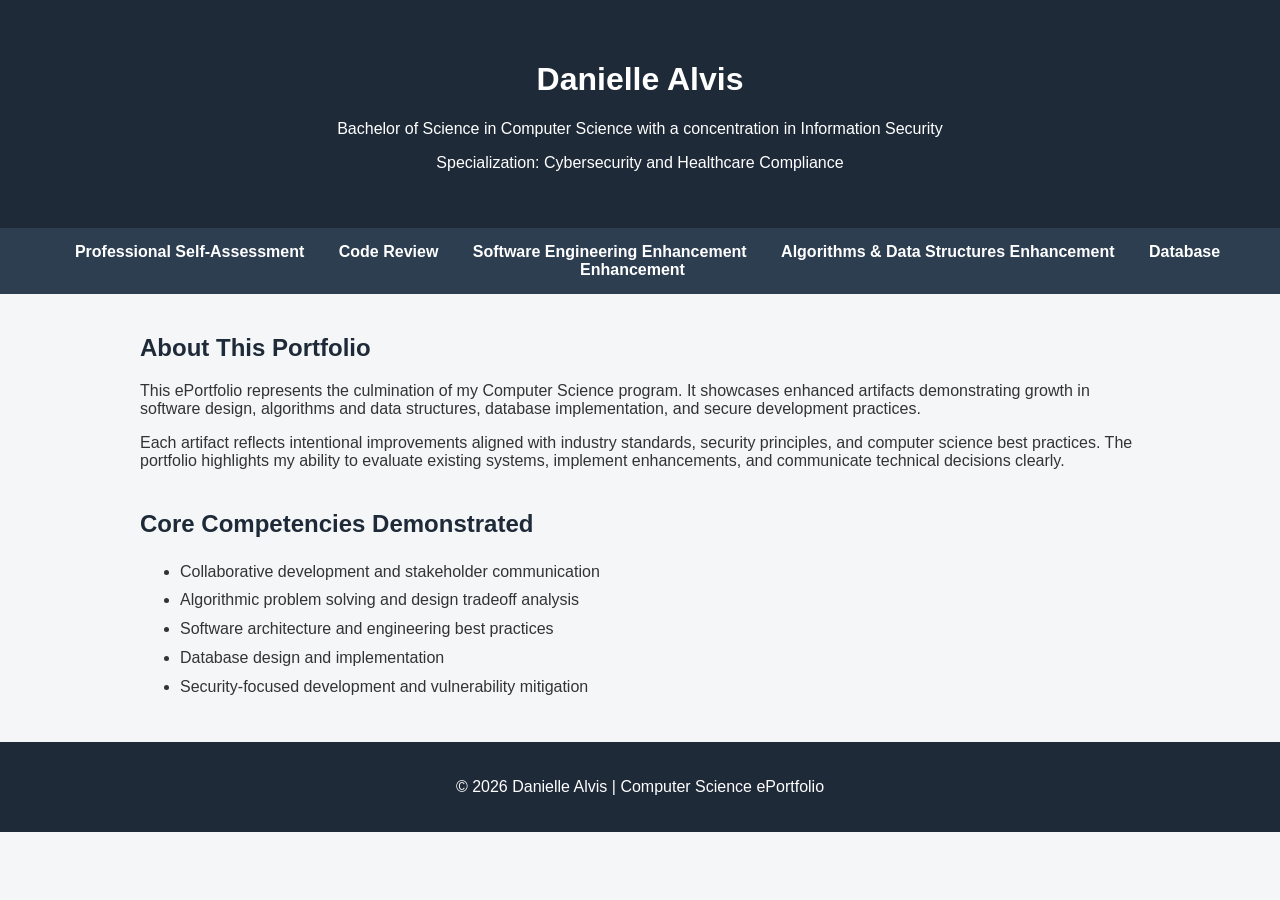
<file: index.html>
<!DOCTYPE html>
<html lang="en">
<head>
    <meta charset="UTF-8">
    <title>Danielle Alvis | Computer Science ePortfolio</title>
    <meta name="viewport" content="width=device-width, initial-scale=1.0">
    <link rel="stylesheet" href="styles.css">
</head>

<body>

<header>
    <h1>Danielle Alvis</h1>
    <p>Bachelor of Science in Computer Science with a concentration in Information Security</p>
    <p>Specialization: Cybersecurity and Healthcare Compliance</p>
</header>

<nav>
    <a href="self-assessment.html">Professional Self-Assessment</a>
    <a href="code-review.html">Code Review</a>
    <a href="artifact1.html">Software Engineering Enhancement</a>
    <a href="artifact2.html">Algorithms & Data Structures Enhancement</a>
    <a href="artifact3.html">Database Enhancement</a>
</nav>

<section class="intro">
    <h2>About This Portfolio</h2>
    <p>
        This ePortfolio represents the culmination of my Computer Science program.
        It showcases enhanced artifacts demonstrating growth in software design,
        algorithms and data structures, database implementation, and secure development practices.
    </p>

    <p>
        Each artifact reflects intentional improvements aligned with industry standards,
        security principles, and computer science best practices.
        The portfolio highlights my ability to evaluate existing systems,
        implement enhancements, and communicate technical decisions clearly.
    </p>
</section>

<section class="outcomes">
    <h2>Core Competencies Demonstrated</h2>
    <ul>
        <li>Collaborative development and stakeholder communication</li>
        <li>Algorithmic problem solving and design tradeoff analysis</li>
        <li>Software architecture and engineering best practices</li>
        <li>Database design and implementation</li>
        <li>Security-focused development and vulnerability mitigation</li>
    </ul>
</section>

<footer>
    <p>© 2026 Danielle Alvis | Computer Science ePortfolio</p>
</footer>

</body>
</html>
</file>
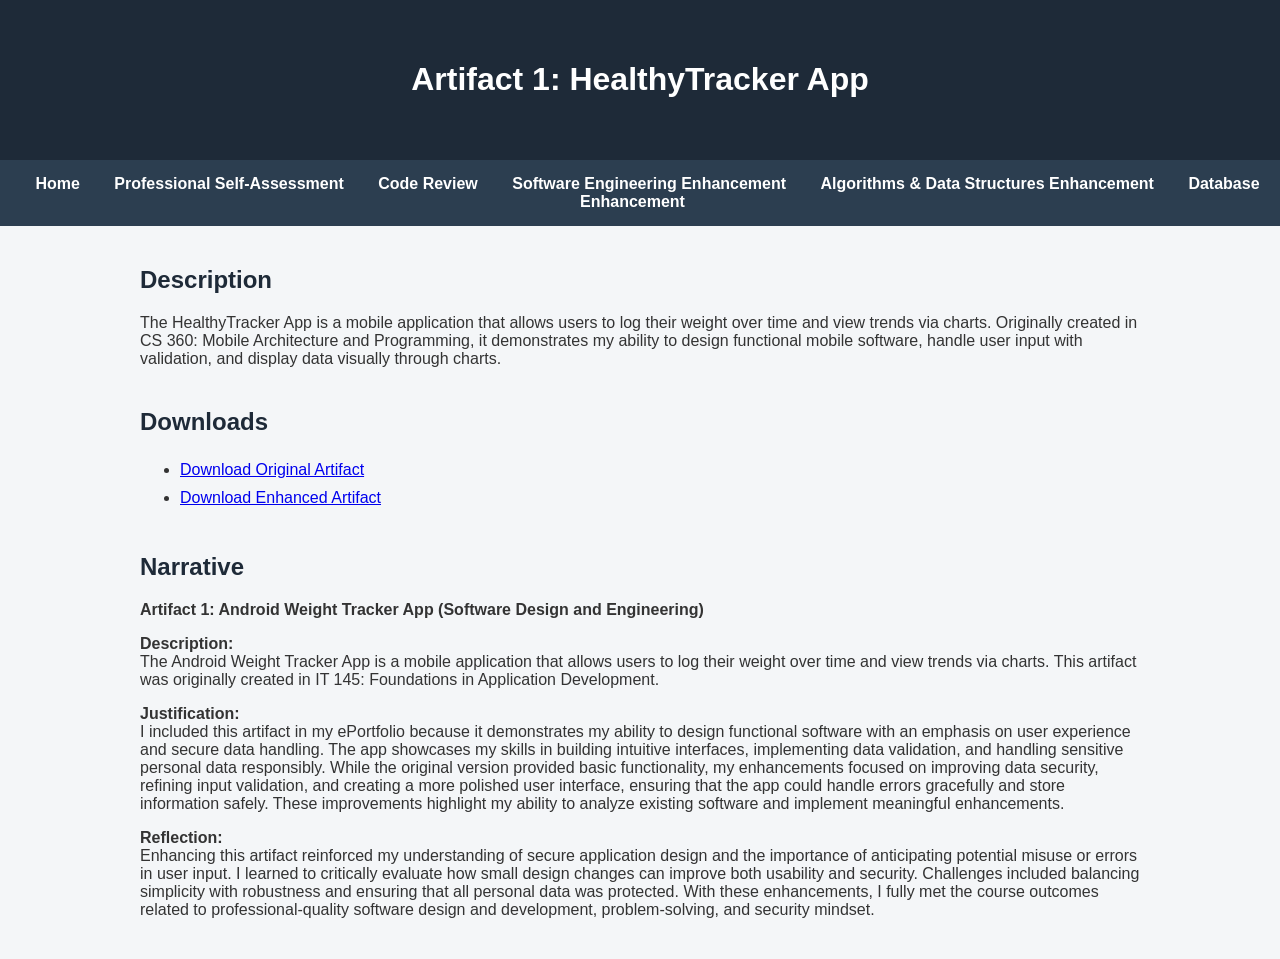
<file: artifact1.html>
<!DOCTYPE html>
<html lang="en">
<head>
    <meta charset="UTF-8">
    <meta name="viewport" content="width=device-width, initial-scale=1.0">
    <title>Artifact 1: HealthyTracker</title>
    <link rel="stylesheet" href="styles.css">
</head>
<body>
<header>
    <h1>Artifact 1: HealthyTracker App</h1>
</header>
<nav>
    <a href="index.html">Home</a>
    <a href="self-assessment.html">Professional Self-Assessment</a>
    <a href="code-review.html">Code Review</a>
    <a href="artifact1.html">Software Engineering Enhancement</a>
    <a href="artifact2.html">Algorithms & Data Structures Enhancement</a>
    <a href="artifact3.html">Database Enhancement</a>
</nav>
    <section>
        <h2>Description</h2>
        <p>The HealthyTracker App is a mobile application that allows users to log their weight over time and view trends via charts. 
        Originally created in CS 360: Mobile Architecture and Programming, it demonstrates my ability to design functional mobile software, handle user input with validation, 
        and display data visually through charts.</p>
    </section>

    <section>
        <h2>Downloads</h2>
        <ul>
            <li><a href="HealthyTracker.zip" download>Download Original Artifact</a></li>
            <li><a href="HealthyTracker_Enhanced.zip" download>Download Enhanced Artifact</a></li>
        </ul>
    </section>

    <section>
        <h2>Narrative</h2>

        <p><strong>Artifact 1: Android Weight Tracker App (Software Design and Engineering)</strong></p>

        <p><strong>Description:</strong><br>
        The Android Weight Tracker App is a mobile application that allows users to log their weight over time and view trends via charts. This artifact was originally created in IT 145: Foundations in Application Development.</p>

        <p><strong>Justification:</strong><br>
        I included this artifact in my ePortfolio because it demonstrates my ability to design functional software with an emphasis on user experience and secure data handling. The app showcases my skills in building intuitive interfaces, implementing data validation, and handling sensitive personal data responsibly. While the original version provided basic functionality, my enhancements focused on improving data security, refining input validation, and creating a more polished user interface, ensuring that the app could handle errors gracefully and store information safely. These improvements highlight my ability to analyze existing software and implement meaningful enhancements.</p>

        <p><strong>Reflection:</strong><br>
        Enhancing this artifact reinforced my understanding of secure application design and the importance of anticipating potential misuse or errors in user input. I learned to critically evaluate how small design changes can improve both usability and security. Challenges included balancing simplicity with robustness and ensuring that all personal data was protected. With these enhancements, I fully met the course outcomes related to professional-quality software design and development, problem-solving, and security mindset.</p>
    </section>
</body>
</html>
</file>
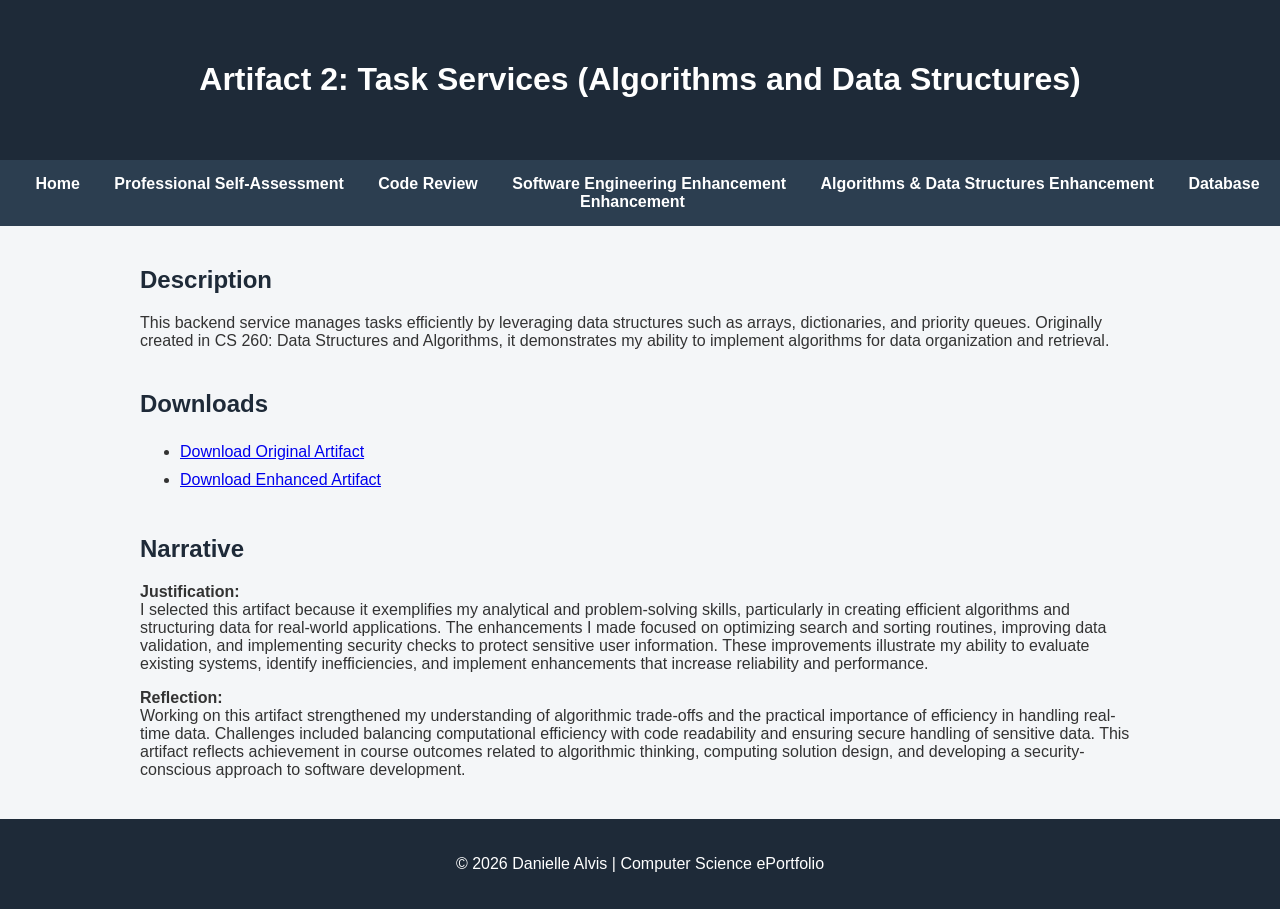
<file: artifact2.html>
<!DOCTYPE html>
<html lang="en">
<head>
    <meta charset="UTF-8">
    <meta name="viewport" content="width=device-width, initial-scale=1.0">
    <title>Artifact 2: Task Services | Danielle Alvis</title>
    <link rel="stylesheet" href="styles.css">
</head>
<body>

<header>
    <h1>Artifact 2: Task Services (Algorithms and Data Structures)</h1>
</header>

<nav>
    <a href="index.html">Home</a>
    <a href="self-assessment.html">Professional Self-Assessment</a>
    <a href="code-review.html">Code Review</a>
    <a href="artifact1.html">Software Engineering Enhancement</a>
    <a href="artifact2.html">Algorithms & Data Structures Enhancement</a>
    <a href="artifact3.html">Database Enhancement</a>
</nav>

<section>
    <h2>Description</h2>
    <p>
        This backend service manages tasks efficiently by leveraging data structures such as arrays, dictionaries, and priority queues. Originally created in CS 260: Data Structures and Algorithms, it demonstrates my ability to implement algorithms for data organization and retrieval.
    </p>
</section>

<section>
    <h2>Downloads</h2>
    <ul>
        <li><a href="TaskService.zip" download>Download Original Artifact</a></li>
        <li><a href="TaskService_Enhanced.zip" download>Download Enhanced Artifact</a></li>
    </ul>
</section>

<section>
    <h2>Narrative</h2>

    <p><strong>Justification:</strong><br>
    I selected this artifact because it exemplifies my analytical and problem-solving skills, particularly in creating efficient algorithms and structuring data for real-world applications. The enhancements I made focused on optimizing search and sorting routines, improving data validation, and implementing security checks to protect sensitive user information. These improvements illustrate my ability to evaluate existing systems, identify inefficiencies, and implement enhancements that increase reliability and performance.</p>

    <p><strong>Reflection:</strong><br>
    Working on this artifact strengthened my understanding of algorithmic trade-offs and the practical importance of efficiency in handling real-time data. Challenges included balancing computational efficiency with code readability and ensuring secure handling of sensitive data. This artifact reflects achievement in course outcomes related to algorithmic thinking, computing solution design, and developing a security-conscious approach to software development.
    </p>
</section>

<footer>
    <p>© 2026 Danielle Alvis | Computer Science ePortfolio</p>
</footer>

</body>
</html>
</file>
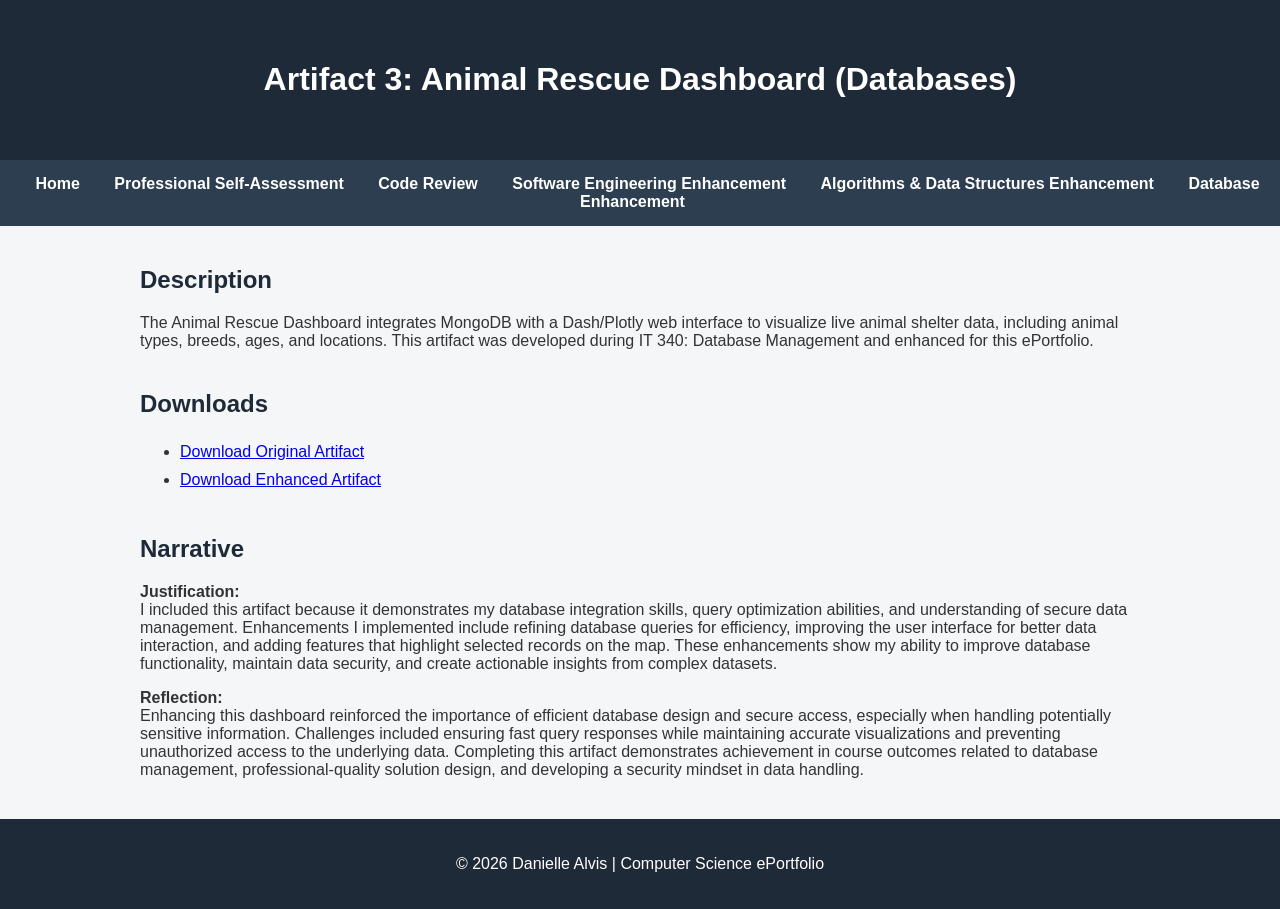
<file: artifact3.html>
<!DOCTYPE html>
<html lang="en">
<head>
    <meta charset="UTF-8">
    <meta name="viewport" content="width=device-width, initial-scale=1.0">
    <title>Artifact 3: Animal Rescue Dashboard | Danielle Alvis</title>
    <link rel="stylesheet" href="styles.css">
</head>
<body>

<header>
    <h1>Artifact 3: Animal Rescue Dashboard (Databases)</h1>
</header>

<nav>
    <a href="index.html">Home</a>
    <a href="self-assessment.html">Professional Self-Assessment</a>
    <a href="code-review.html">Code Review</a>
    <a href="artifact1.html">Software Engineering Enhancement</a>
    <a href="artifact2.html">Algorithms & Data Structures Enhancement</a>
    <a href="artifact3.html">Database Enhancement</a>
</nav>

<section>
    <h2>Description</h2>
    <p>
        The Animal Rescue Dashboard integrates MongoDB with a Dash/Plotly web interface to visualize live animal shelter data, including animal types, breeds, ages, and locations. This artifact was developed during IT 340: Database Management and enhanced for this ePortfolio.
    </p>
</section>

<section>
    <h2>Downloads</h2>
    <ul>
        <li><a href="ProjectTwoDashboard_Original.zip" download>Download Original Artifact</a></li>
        <li><a href="ProjectTwoDashboard_Enhanced.zip" download>Download Enhanced Artifact</a></li>
    </ul>
</section>

<section>
    <h2>Narrative</h2>

    <p><strong>Justification:</strong><br>
    I included this artifact because it demonstrates my database integration skills, query optimization abilities, and understanding of secure data management. Enhancements I implemented include refining database queries for efficiency, improving the user interface for better data interaction, and adding features that highlight selected records on the map. These enhancements show my ability to improve database functionality, maintain data security, and create actionable insights from complex datasets.
    </p>

    <p><strong>Reflection:</strong><br>
    Enhancing this dashboard reinforced the importance of efficient database design and secure access, especially when handling potentially sensitive information. Challenges included ensuring fast query responses while maintaining accurate visualizations and preventing unauthorized access to the underlying data. Completing this artifact demonstrates achievement in course outcomes related to database management, professional-quality solution design, and developing a security mindset in data handling.
    </p>
</section>

<footer>
    <p>© 2026 Danielle Alvis | Computer Science ePortfolio</p>
</footer>

</body>
</html>
</file>
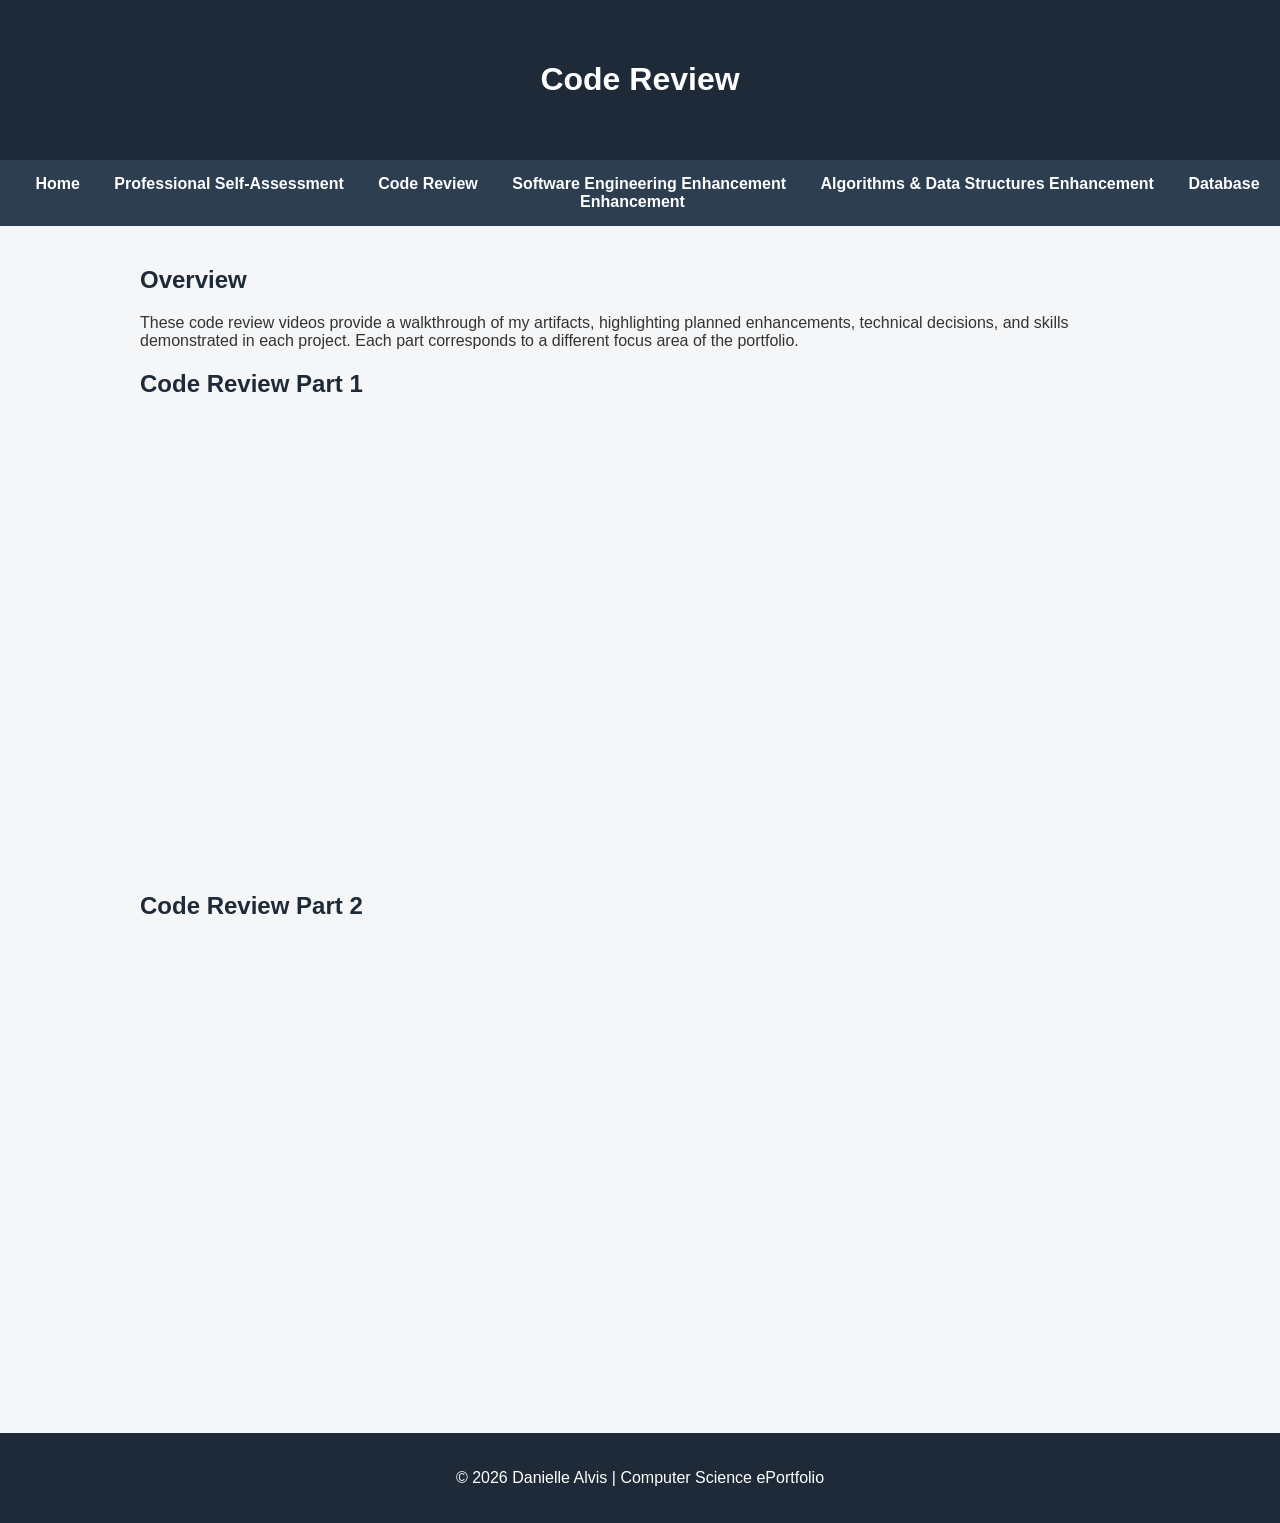
<file: code-review.html>
<!DOCTYPE html>
<html lang="en">
<head>
    <meta charset="UTF-8">
    <title>Code Review | Danielle Alvis</title>
    <meta name="viewport" content="width=device-width, initial-scale=1.0">
    <link rel="stylesheet" href="styles.css">
</head>
<body>

<header>
    <h1>Code Review</h1>
</header>

<nav>
    <a href="index.html">Home</a>
    <a href="self-assessment.html">Professional Self-Assessment</a>
    <a href="code-review.html">Code Review</a>
    <a href="artifact1.html">Software Engineering Enhancement</a>
    <a href="artifact2.html">Algorithms & Data Structures Enhancement</a>
    <a href="artifact3.html">Database Enhancement</a>
</nav>

<section>

    <h2>Overview</h2>
    <p>
        These code review videos provide a walkthrough of my artifacts, highlighting planned enhancements,
        technical decisions, and skills demonstrated in each project. Each part corresponds to a different
        focus area of the portfolio.
    </p>

    <h2>Code Review Part 1</h2>
    <iframe width="800" height="450" 
        src="https://www.youtube.com/embed/ijdCMbgbA9g" 
        title="Code Review Part 1" 
        frameborder="0" 
        allow="accelerometer; autoplay; clipboard-write; encrypted-media; gyroscope; picture-in-picture" 
        allowfullscreen>
    </iframe>

    <h2>Code Review Part 2</h2>
    <iframe width="800" height="450" 
        src="https://www.youtube.com/embed/yoQ47quXsp8" 
        title="Code Review Part 2" 
        frameborder="0" 
        allow="accelerometer; autoplay; clipboard-write; encrypted-media; gyroscope; picture-in-picture" 
        allowfullscreen>
    </iframe>

</section>

<footer>
    <p>© 2026 Danielle Alvis | Computer Science ePortfolio</p>
</footer>

</body>
</html>
</file>
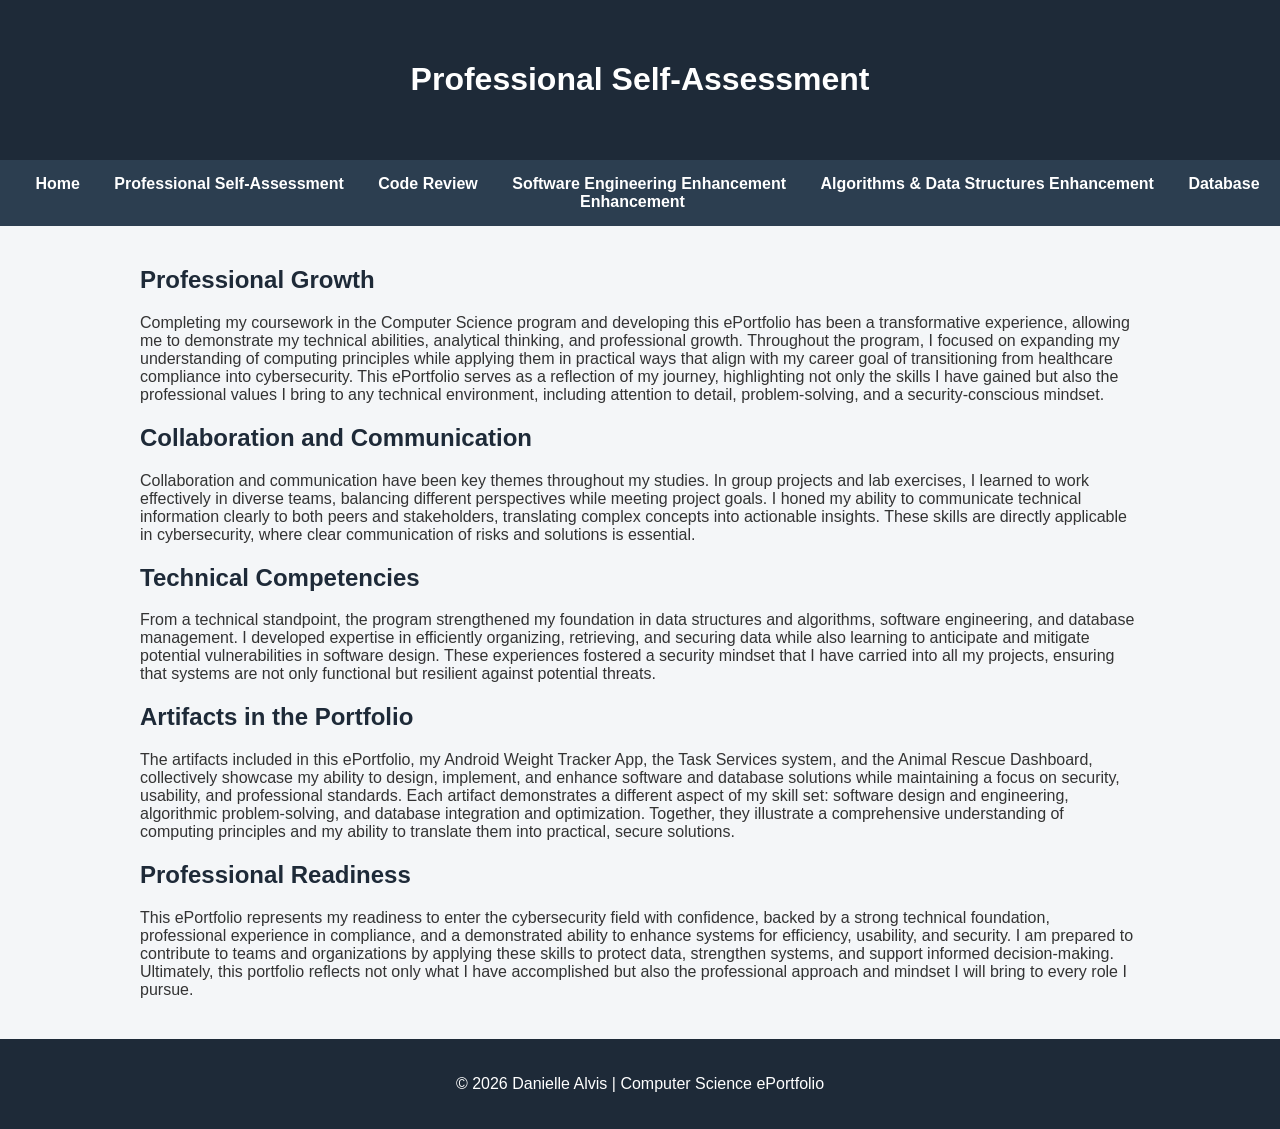
<file: self-assessment.html>
<!DOCTYPE html>
<html lang="en">
<head>
    <meta charset="UTF-8">
    <title>Professional Self-Assessment | Danielle Alvis</title>
    <meta name="viewport" content="width=device-width, initial-scale=1.0">
    <link rel="stylesheet" href="styles.css">
</head>
<body>

<header>
    <h1>Professional Self-Assessment</h1>
</header>

<nav>
    <a href="index.html">Home</a>
    <a href="self-assessment.html">Professional Self-Assessment</a>
    <a href="code-review.html">Code Review</a>
    <a href="artifact1.html">Software Engineering Enhancement</a>
    <a href="artifact2.html">Algorithms & Data Structures Enhancement</a>
    <a href="artifact3.html">Database Enhancement</a>
</nav>

<section>

    <h2>Professional Growth</h2>
    <p>
        Completing my coursework in the Computer Science program and developing this ePortfolio has been a transformative experience, allowing me to demonstrate my technical abilities, analytical 
        thinking, and professional growth. Throughout the program, I focused on expanding my understanding of computing principles while applying them in practical ways that align with my career 
        goal of transitioning from healthcare compliance into cybersecurity. This ePortfolio serves as a reflection of my journey, highlighting not only the skills I have gained but also the 
        professional values I bring to any technical environment, including attention to detail, problem-solving, and a security-conscious mindset.
    </p>

    <h2>Collaboration and Communication</h2>
    <p>
        Collaboration and communication have been key themes throughout my studies. In group projects and lab exercises, I learned to work effectively in diverse teams, balancing different 
        perspectives while meeting project goals. I honed my ability to communicate technical information clearly to both peers and stakeholders, translating complex concepts into actionable 
        insights. These skills are directly applicable in cybersecurity, where clear communication of risks and solutions is essential.
    </p>

    <h2>Technical Competencies</h2>
    <p>
        From a technical standpoint, the program strengthened my foundation in data structures and algorithms, software engineering, and database management. I developed expertise in efficiently 
        organizing, retrieving, and securing data while also learning to anticipate and mitigate potential vulnerabilities in software design. These experiences fostered a security mindset that I 
        have carried into all my projects, ensuring that systems are not only functional but resilient against potential threats.
    </p>

    <h2>Artifacts in the Portfolio</h2>
    <p>
        The artifacts included in this ePortfolio, my Android Weight Tracker App, the Task Services system, and the Animal Rescue Dashboard, collectively showcase my ability to design, implement, 
        and enhance software and database solutions while maintaining a focus on security, usability, and professional standards. Each artifact demonstrates a different aspect of my skill set: 
        software design and engineering, algorithmic problem-solving, and database integration and optimization. Together, they illustrate a comprehensive understanding of computing principles and 
        my ability to translate them into practical, secure solutions.
    </p>

    <h2>Professional Readiness</h2>
    <p>
        This ePortfolio represents my readiness to enter the cybersecurity field with confidence, backed by a strong technical foundation, professional experience in compliance, and a demonstrated 
        ability to enhance systems for efficiency, usability, and security. I am prepared to contribute to teams and organizations by applying these skills to protect data, strengthen systems, and 
        support informed decision-making. Ultimately, this portfolio reflects not only what I have accomplished but also the professional approach and mindset I will bring to every role I pursue.
    </p>

</section>

<footer>
    <p>© 2026 Danielle Alvis | Computer Science ePortfolio</p>
</footer>

</body>
</html>
</file>
<file: styles.css>
body {
    font-family: Arial, Helvetica, sans-serif;
    margin: 0;
    padding: 0;
    background-color: #f4f6f8;
    color: #333;
}

header {
    background-color: #1e2a38;
    color: white;
    padding: 40px 20px;
    text-align: center;
}

nav {
    background-color: #2c3e50;
    padding: 15px;
    text-align: center;
}

nav a {
    color: white;
    margin: 0 15px;
    text-decoration: none;
    font-weight: bold;
}

nav a:hover {
    text-decoration: underline;
}

section {
    max-width: 1000px;
    margin: 40px auto;
    padding: 0 20px;
}

h2 {
    color: #1e2a38;
}

ul {
    line-height: 1.8;
}

footer {
    background-color: #1e2a38;
    color: white;
    text-align: center;
    padding: 20px;
    margin-top: 40px;
}
</file>
